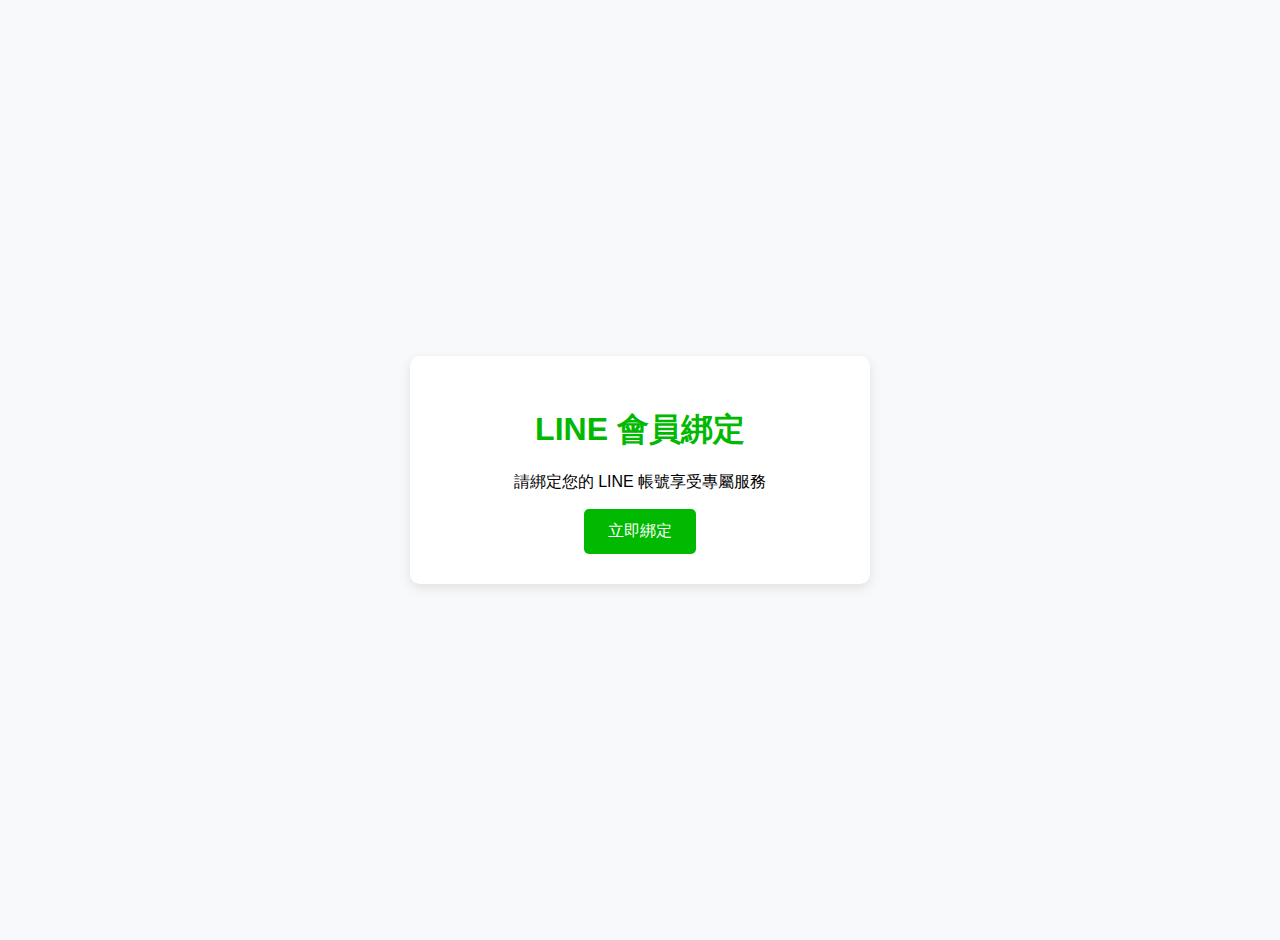
<file: index.html>
<!DOCTYPE html>
<html>
<head>
    <title>LINE 會員綁定系統</title>
    <meta charset="UTF-8">
    <meta name="viewport" content="width=device-width, initial-scale=1.0">
    <style>
        body {
            font-family: 'Arial', sans-serif;
            background-color: #f8f9fa;
            margin: 0;
            padding: 20px;
            display: flex;
            justify-content: center;
            align-items: center;
            min-height: 100vh;
        }
        .container {
            background: white;
            border-radius: 10px;
            box-shadow: 0 4px 12px rgba(0, 0, 0, 0.1);
            padding: 30px;
            width: 100%;
            max-width: 400px;
            text-align: center;
        }
        h1 {
            color: #00B900;
            margin-bottom: 20px;
        }
        .line-btn {
            background-color: #00B900;
            color: white;
            border: none;
            padding: 12px 24px;
            font-size: 16px;
            border-radius: 5px;
            cursor: pointer;
            transition: background-color 0.3s;
        }
        .line-btn:hover {
            background-color: #009900;
        }
    </style>
</head>
<body>
    <div class="container">
        <h1>LINE 會員綁定</h1>
        <p>請綁定您的 LINE 帳號享受專屬服務</p>
        <button class="line-btn" onclick="login()">立即綁定</button>
    </div>

    <script>
        function login() {
            // 配置参数（请确保与LINE后台一致）
            const config = {
                channelId: "2007279514",
                callbackUrl: "https://script.google.com/macros/s/AKfycbx3-l6QHBXrnQnm_pWsZ9TWBtQSgxMMdjprBNPPKFobNJjhfrnulWEV-XuUYvYqcjrx/exec",
                state: "bind_" + Date.now() + "_" + Math.random().toString(36).substr(2, 6)
            };

            // 构建授权URL
            const authUrl = new URL("https://access.line.me/oauth2/v2.1/authorize");
            authUrl.searchParams.append("response_type", "code");
            authUrl.searchParams.append("client_id", config.channelId);
            authUrl.searchParams.append("redirect_uri", config.callbackUrl);
            authUrl.searchParams.append("scope", "openid profile");
            authUrl.searchParams.append("state", config.state);

            // 调试输出
            console.log("LINE登录请求参数:", {
                channelId: config.channelId,
                callbackUrl: config.callbackUrl,
                finalUrl: authUrl.toString()
            });

            window.location.href = authUrl.toString();
        }
    </script>
</body>
</html>
</file>
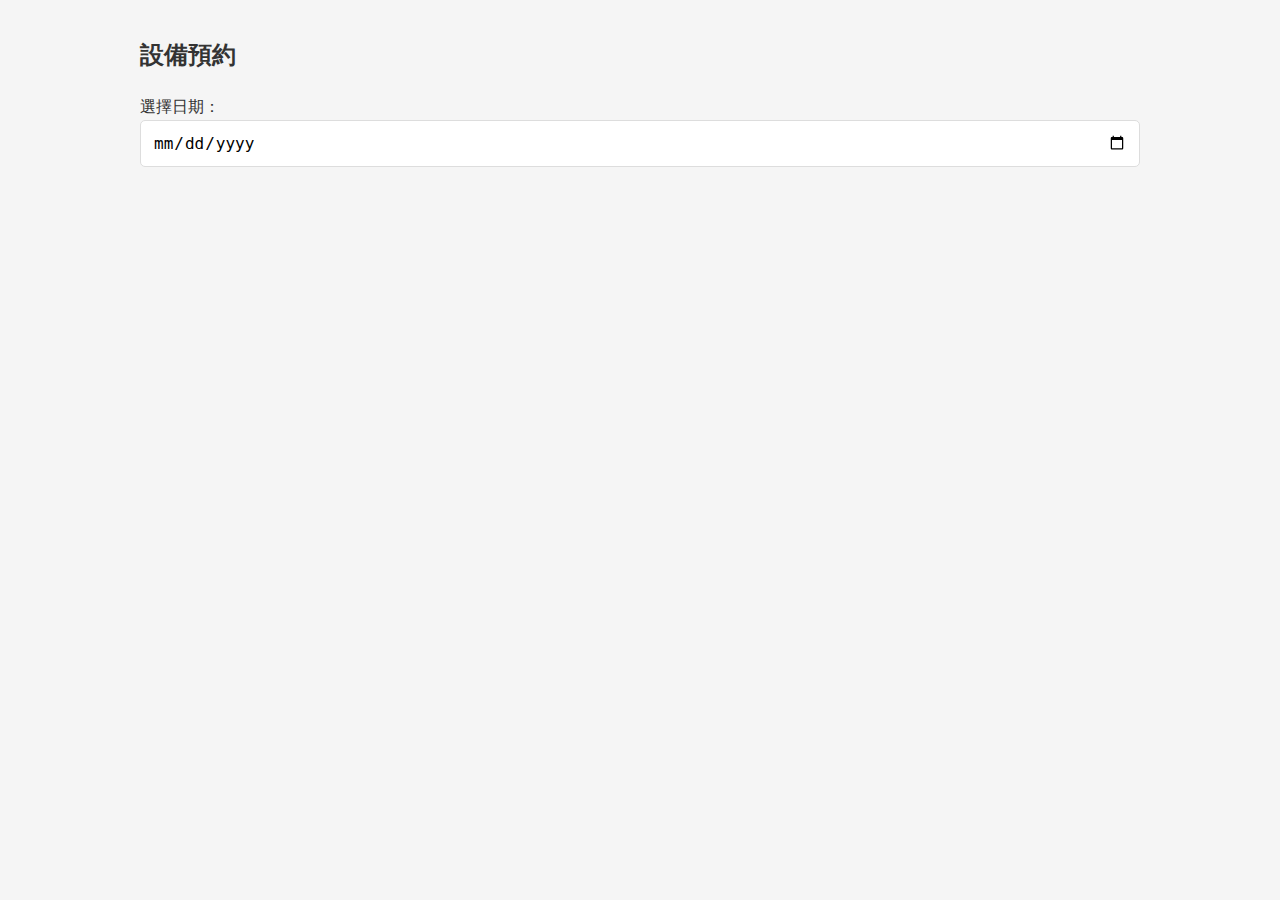
<file: booking.html>
<!DOCTYPE html>
<html>
<head>
  <meta charset="UTF-8">
  <meta name="viewport" content="width=device-width, initial-scale=1.0">
  <title>設備預約</title>
  <link rel="stylesheet" href="assets/style.css">
  <style>
    .date-picker {
      margin: 15px 0;
    }
    .time-grid {
      display: grid;
      grid-template-columns: repeat(3, 1fr);
      gap: 10px;
    }
    .time-slot {
      padding: 12px;
      background: #06C755;
      color: white;
      text-align: center;
      border-radius: 8px;
    }
    .time-slot.booked {
      background: #ccc;
      cursor: not-allowed;
    }
  </style>
</head>
<body>
  <div class="container">
    <h2>設備預約</h2>
    <div class="date-picker">
      <label for="bookingDate">選擇日期：</label>
      <input type="date" id="bookingDate" min="">
    </div>
    <div id="timeSlots" class="time-grid"></div>
  </div>

  <script src="https://static.line-scdn.net/liff/edge/2/sdk.js"></script>
  <script src="assets/booking.js"></script>
</body>
</html>
</file>
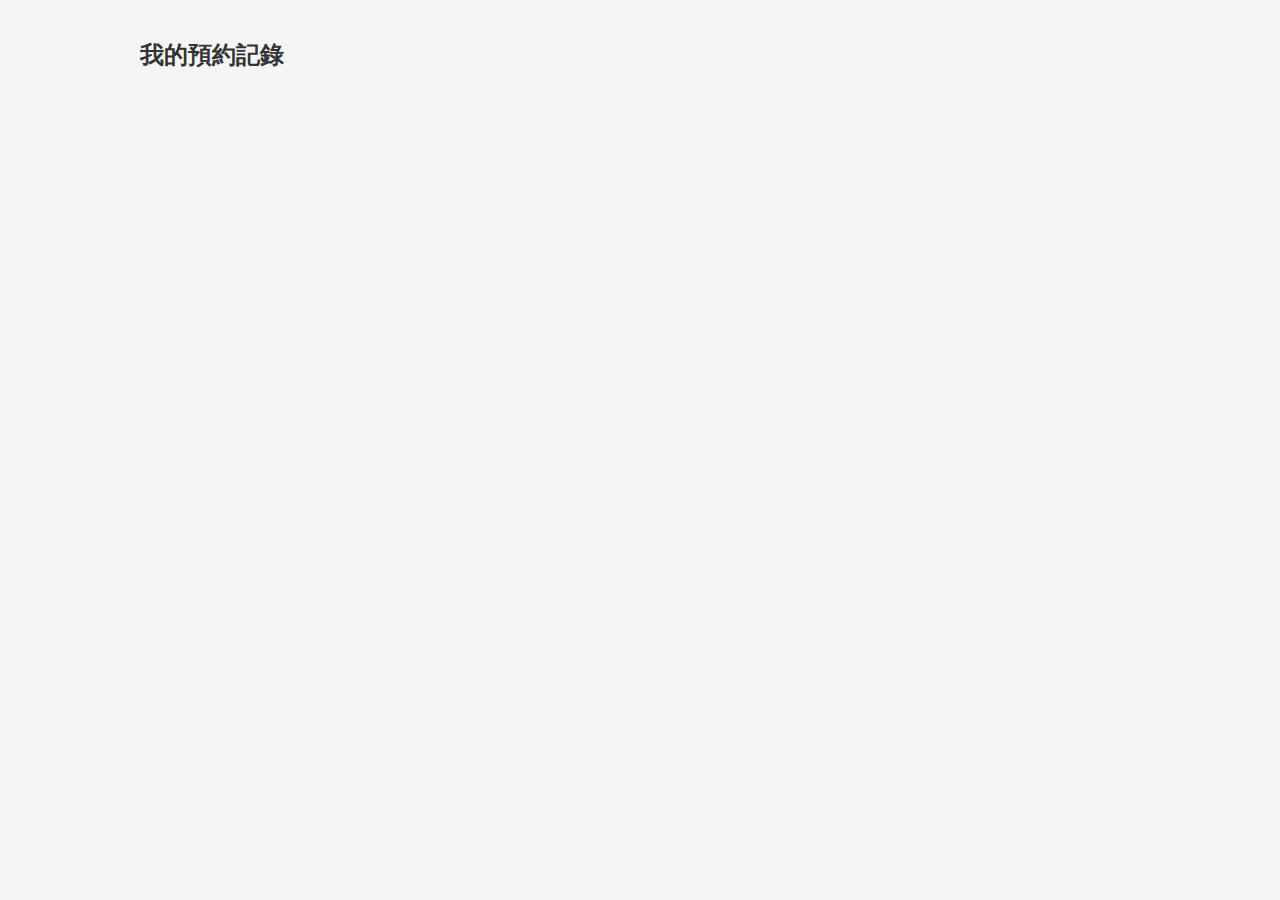
<file: check.html>
<!DOCTYPE html>
<html>
<head>
  <meta charset="UTF-8">
  <meta name="viewport" content="width=device-width, initial-scale=1.0">
  <title>我的預約</title>
  <link rel="stylesheet" href="assets/style.css">
  <style>
    .booking-list {
      margin-top: 20px;
    }
    .booking-card {
      background: white;
      border-radius: 8px;
      padding: 15px;
      margin-bottom: 15px;
      box-shadow: 0 2px 5px rgba(0,0,0,0.1);
    }
    .cancel-btn {
      background: #ff4d4d;
      color: white;
      border: none;
      padding: 8px 12px;
      border-radius: 4px;
      margin-top: 10px;
    }
  </style>
</head>
<body>
  <div class="container">
    <h2>我的預約記錄</h2>
    <div id="bookingList" class="booking-list">
      <!-- 動態載入預約資料 -->
    </div>
  </div>

  <script src="https://static.line-scdn.net/liff/edge/2/sdk.js"></script>
  <script src="assets/check.js"></script>
</body>
</html>
</file>
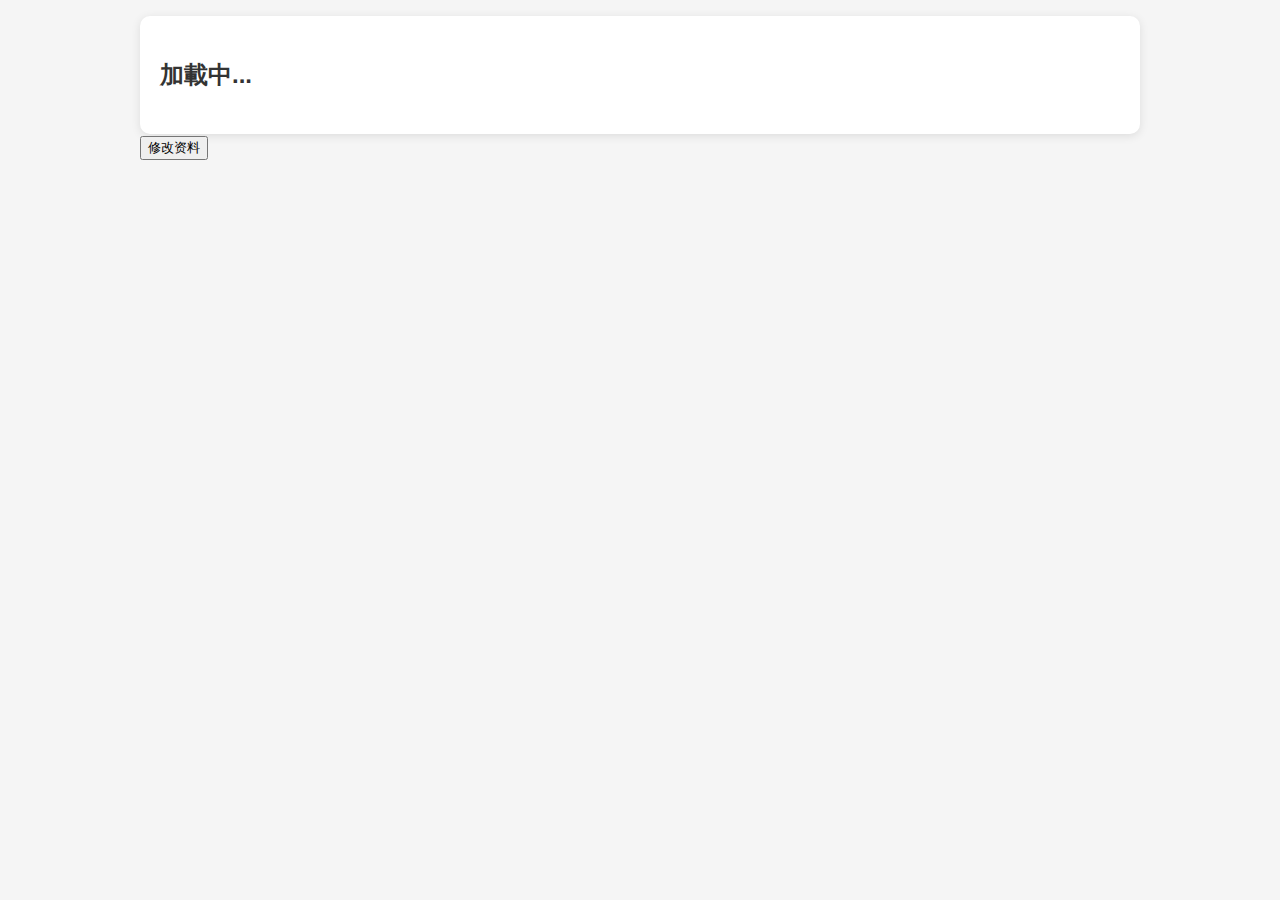
<file: member.html>
<!DOCTYPE html>
<html>
<head>
  <meta charset="UTF-8">
  <meta name="viewport" content="width=device-width, initial-scale=1.0">
  <title>我的會員資料</title>
  <link rel="stylesheet" href="assets/style.css">
  <style>
    .member-card {
      background: white;
      border-radius: 10px;
      padding: 20px;
      box-shadow: 0 2px 10px rgba(0,0,0,0.1);
    }
    .data-row {
      display: flex;
      margin: 10px 0;
    }
    .data-label {
      font-weight: bold;
      width: 100px;
    }
  </style>
</head>
<body>
  <div class="container">
    <div id="memberData" class="member-card">
      <!-- 动态加载资料 -->
      <h2>加載中...</h2>
    </div>
    <button onclick="goToPage('register?edit=true')">修改资料</button>
  </div>

 <script src="https://static.line-scdn.net/liff/edge/2/sdk.js"></script>
<script>
const GAS_URL = "https://script.google.com/macros/s/AKfycbzDpt-n3G6kUWwBrGmTxCwvuVaOM7ABaMdC_IyoyEOGIUC42PTvSUtnRrPsxOitYtPA/exec";
const LIFF_ID = "2007823594-naDVG5p5"; // 這裡換成你LINE Developers裡的LIFF ID

async function initLiffAndCheckMember() {
    try {
        await liff.init({ liffId: LIFF_ID });
        if (!liff.isLoggedIn()) {
            liff.login();
            return; // 等登入完重新載入頁面
        }

        const profile = await liff.getProfile();
        const userId = profile.userId;

        // 呼叫 GAS 檢查會員
        const res = await fetch(`${GAS_URL}?action=checkMember&lineId=${encodeURIComponent(userId)}`);
        const data = await res.json();

        if (!data.exists) {
            alert("您尚未註冊會員，將前往註冊頁面");
            window.location.href = "register.html";
        } else {
            console.log("會員驗證成功：", data.data);
            // 你可以在這裡把會員資料帶入頁面
            document.getElementById("memberName").innerText = data.data.name;
        }

    } catch (err) {
        console.error("LIFF 初始化或會員檢查失敗", err);
        alert("系統錯誤，請稍後再試");
    }
}

document.addEventListener("DOMContentLoaded", initLiffAndCheckMember);
</script>
  <script src="assets/script.js"></script>
  <script>
    // 专属会员资料页逻辑
    async function loadMemberData() {
      const profile = await liff.getProfile();
      const response = await fetch(GAS_URL, {
        method: 'POST',
        headers: { 'Content-Type': 'application/json' },
        body: JSON.stringify({
          action: 'getMember',
          userId: profile.userId
        })
      });
      const data = await response.json();
      
      document.getElementById('memberData').innerHTML = `
        <h2>我的會員資料</h2>
        <div class="data-row"><span class="data-label">註冊時間：</span> ${data.registerTime}</div>
        <div class="data-row"><span class="data-label">姓名：</span> ${data.name}</div>
        <div class="data-row"><span class="data-label">手機：</span> ${data.phone}</div>
        <div class="data-row"><span class="data-label">出生年月日：</span> ${data.birthday}</div>
        <div class="data-row"><span class="data-label">會員等級：</span> ${data.level}</div>
        <div class="data-row"><span class="data-label">累積積分：</span> ${data.points}</div>
      `;
    }
    loadMemberData();  
  </script>
</body>
</html>
</file>
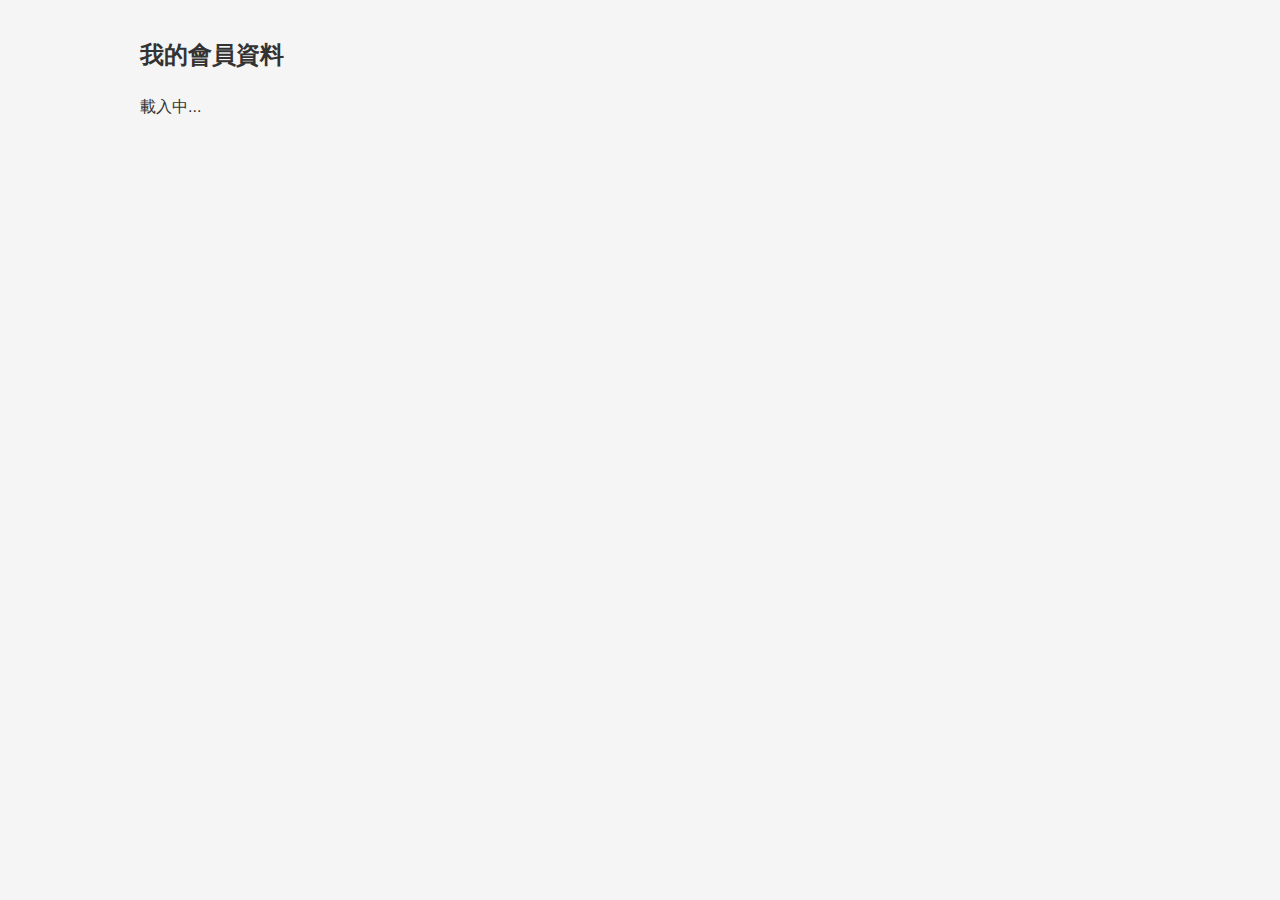
<file: profile.html>
<!DOCTYPE html>
<html>
<head>
  <meta charset="UTF-8">
  <meta name="viewport" content="width=device-width, initial-scale=1.0">
  <title>我的會員資料</title>
  <link rel="stylesheet" href="../assets/style.css">
  <style>
    .profile-card {
      background: white;
      border-radius: 10px;
      padding: 20px;
      box-shadow: 0 2px 10px rgba(0,0,0,0.1);
      margin-top: 20px;
    }
    .profile-field {
      margin-bottom: 15px;
      display: flex;
    }
    .profile-field label {
      width: 100px;
      font-weight: bold;
      color: #555;
    }
    .profile-field span {
      flex: 1;
    }
    .edit-btn {
      background: #06C755;
      color: white;
      padding: 8px 15px;
      border: none;
      border-radius: 5px;
      float: right;
    }
  </style>
</head>
<body>
  <div class="container">
    <h2>我的會員資料</h2>
    <div id="profileLoading">載入中...</div>
    <div id="profileCard" class="profile-card" style="display:none;">
      <button id="editBtn" class="edit-btn">編輯資料</button>
      <div class="profile-field">
        <label>姓名：</label>
        <span id="profileName"></span>
      </div>
      <div class="profile-field">
        <label>手機：</label>
        <span id="profilePhone"></span>
      </div>
      <div class="profile-field">
        <label>等級：</label>
        <span id="profileLevel"></span>
      </div>
      <div class="profile-field">
        <label>點數：</label>
        <span id="profilePoints"></span>
      </div>
    </div>
  </div>

  <script src="https://static.line-scdn.net/liff/edge/2/sdk.js"></script>
  <script src="../assets/script.js"></script>
  <script>
    document.addEventListener('DOMContentLoaded', async () => {
      // 驗證會員狀態
      const member = await redirectIfNotMember();
      if (!member) return;
      
      // 載入會員資料
      loadProfile(member.userId);
      
      // 編輯按鈕事件
      document.getElementById('editBtn').addEventListener('click', () => {
        liff.openWindow({
          url: window.location.origin + '/pages/register.html?edit=true',
          external: false
        });
      });
    });

    async function loadProfile(userId) {
      try {
        const response = await fetch('YOUR_GAS_URL', {
          method: 'POST',
          headers: { 'Content-Type': 'application/json' },
          body: JSON.stringify({
            action: 'getProfile',
            userId: userId
          })
        });
        
        const result = await response.json();
        if (result.success) {
          renderProfile(result.data);
        } else {
          alert('資料載入失敗: ' + (result.error || ''));
        }
      } catch (error) {
        alert('發生錯誤: ' + error.message);
      }
    }

    function renderProfile(data) {
      document.getElementById('profileName').textContent = data.name || '-';
      document.getElementById('profilePhone').textContent = data.phone || '-';
      document.getElementById('profileLevel').textContent = data.level || '普通會員';
      document.getElementById('profilePoints').textContent = data.points || '0';
      
      document.getElementById('profileLoading').style.display = 'none';
      document.getElementById('profileCard').style.display = 'block';
    }
  </script>
</body>
</html>
</file>
<file: assets/style.css>
/* 基礎樣式 */
:root {
  --primary-color: #06C755;
  --primary-dark: #05a14e;
  --secondary-color: #6C757D;
  --danger-color: #DC3545;
  --light-color: #F8F9FA;
  --dark-color: #343A40;
}

@media (prefers-color-scheme: dark) {
  :root {
    --light-color: #212529;
    --dark-color: #F8F9FA;
  }
  body {
    background: #121212;
    color: #e0e0e0;
  }
}

body {
  font-family: 'Segoe UI', Arial, sans-serif;
  line-height: 1.6;
  background: #f5f5f5;
  color: #333;
  margin: 0;
  padding: 0;
}

.container {
  max-width: 1000px;
  margin: 0 auto;
  padding: 1rem;
}

/* 按鈕樣式 */
.btn-primary {
  background: var(--primary-color);
  color: white;
  border: none;
  padding: 0.75rem 1.5rem;
  border-radius: 5px;
  font-size: 1rem;
  cursor: pointer;
  transition: background 0.3s;
}

.btn-primary:hover {
  background: var(--primary-dark);
}

.btn-secondary {
  background: var(--secondary-color);
  color: white;
}

.btn-secondary:hover {
  background: #5a6268;
}

/* 表單元素 */
input, select, textarea {
  width: 100%;
  padding: 0.75rem;
  border: 1px solid #ddd;
  border-radius: 5px;
  font-size: 1rem;
  box-sizing: border-box;
  transition: border 0.3s;
}

input:focus, select:focus {
  border-color: var(--primary-color);
  outline: none;
}

/* 卡片樣式 */
.card {
  background: white;
  border-radius: 8px;
  padding: 1.5rem;
  box-shadow: 0 2px 10px rgba(0,0,0,0.1);
  margin-bottom: 1.5rem;
}

@media (prefers-color-scheme: dark) {
  .card, input, select {
    background: #2d2d2d;
    color: #e0e0e0;
    border-color: #444;
  }
}

/* 工具類 */
.text-center {
  text-align: center;
}

.loading-text {
  text-align: center;
  color: #666;
  padding: 2rem;
}

.error-text {
  color: var(--danger-color);
  text-align: center;
  padding: 1rem;
}

/* 會員專用提示 */
.already-member {
  text-align: center;
  padding: 2rem;
  background: var(--light-color);
  border-radius: 8px;
  margin-bottom: 2rem;
}
</file>
